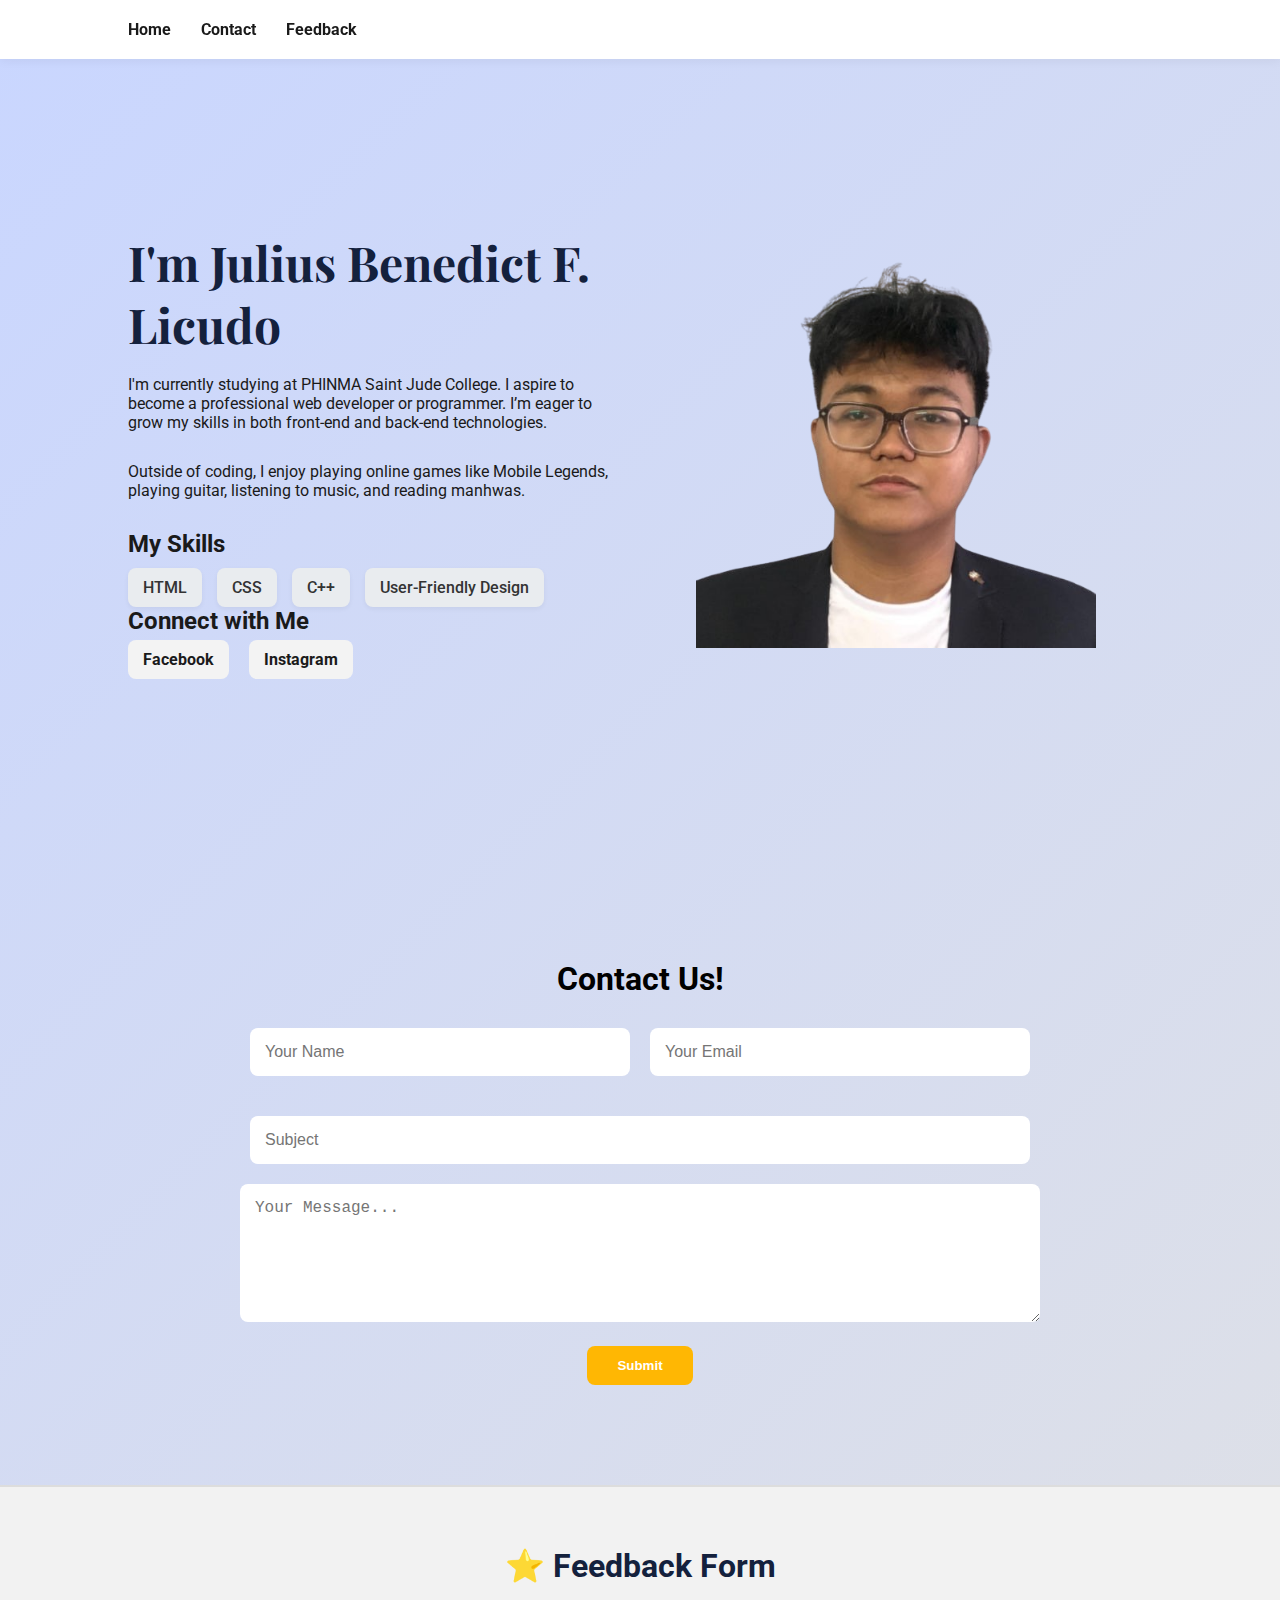
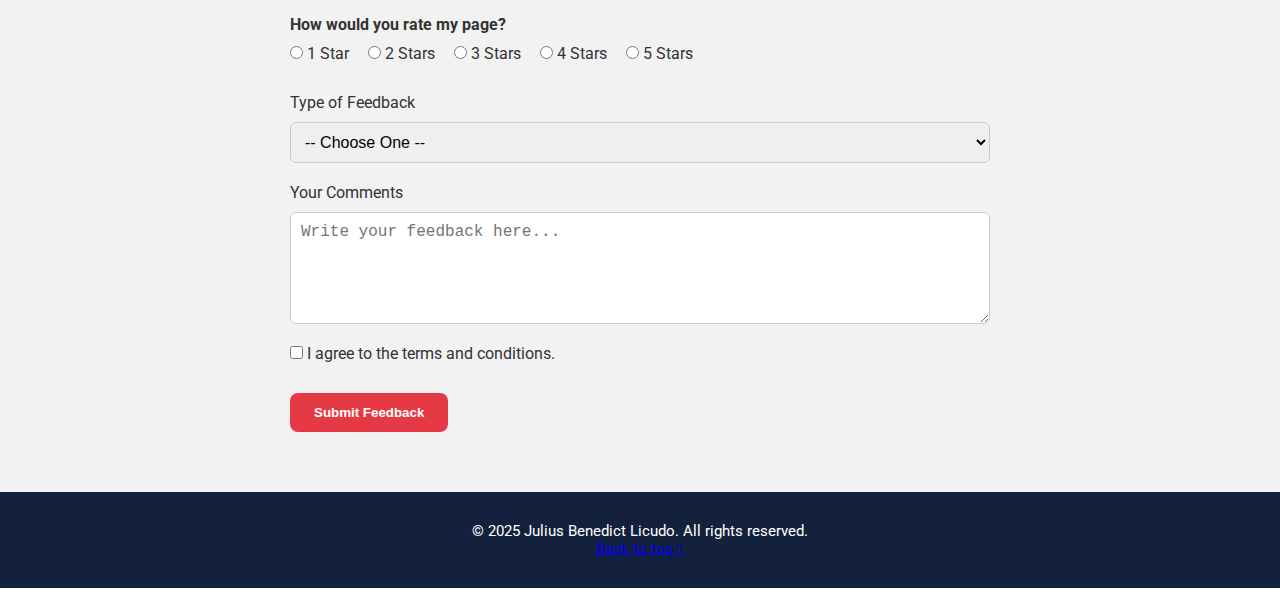
<file: index.html>
<!DOCTYPE html>
<html lang="en">
<head>
  <meta charset="UTF-8" />
  <meta name="viewport" content="width=device-width, initial-scale=1.0" />
  <title>Julius | Web Developer</title>
  <link rel="stylesheet" href="style.css" />
  <link href="https://fonts.googleapis.com/css2?family=Playfair+Display:wght@700&family=Roboto&display=swap" rel="stylesheet">
</head>
<body id="top">

  <header>
    <nav class="navbar">
      <ul class="nav-links">
        <li><a href="#">Home</a></li>
        <li><a href="#contact">Contact</a></li>
        <li><a href="#feedback">Feedback</a></li>
      </ul>
    </nav>
  </header>

  <main>
    <section class="Home">
      <div class="content">
        <h1>I'm Julius Benedict F. Licudo</h1>
        <p>I'm currently studying at PHINMA Saint Jude College. I aspire to become a professional web developer or programmer. I’m eager to grow my skills in both front-end and back-end technologies.</p>
        <p>Outside of coding, I enjoy playing online games like Mobile Legends, playing guitar, listening to music, and reading manhwas.</p>

        <h2>My Skills</h2>
        <ul class="skills-list">
          <li>HTML</li>
          <li>CSS</li>
          <li>C++</li>
          <li>User-Friendly Design</li>
        </ul>

        <h2>Connect with Me</h2>
        <ul class="social-icons">
          <li><a href="https://www.facebook.com/Licudo.Julius" target="_blank">Facebook</a></li>
          <li><a href="https://www.instagram.com/drieeeen/" target="_blank">Instagram</a></li>
        </ul>
      </div>

      <div class="image">
        <img src="Pic.png" alt="My photo" />
      </div>
    </section>

   
    <section id="contact" class="contact-section">
      <h2>Contact Us!</h2>
      <form id="contact-form" class="contact-form" action="https://formsubmit.co/licudo.julius15@gmail.com" method="POST">
        <input type="hidden" name="_captcha" value="false">
        <input type="hidden" name="_template" value="table">
        <div class="form-row">
          <input type="text" name="name" placeholder="Your Name" required />
          <input type="email" name="email" placeholder="Your Email" required />
        </div>
        <input type="text" name="subject" placeholder="Subject" required />
        <textarea name="message" placeholder="Your Message..." rows="6" required></textarea>
        <button type="submit">Submit</button>
      </form>
    </section>

    <!-- Feedback Form -->
    <section id="feedback" class="feedback-section">
      <h2>⭐ Feedback Form</h2>
      <form id="feedback-form" class="feedback-form" action="https://formsubmit.co/jufl.licudo.sjc@phinmaed.com" method="POST">
        <input type="hidden" name="_captcha" value="false">
        <input type="hidden" name="_template" value="table">

        <fieldset>
          <legend>How would you rate my page?</legend>
          <label><input type="radio" name="rating" value="1" required /> 1 Star</label>
          <label><input type="radio" name="rating" value="2" /> 2 Stars</label>
          <label><input type="radio" name="rating" value="3" /> 3 Stars</label>
          <label><input type="radio" name="rating" value="4" /> 4 Stars</label>
          <label><input type="radio" name="rating" value="5" /> 5 Stars</label>
        </fieldset>

        <div class="form-group">
          <label for="type">Type of Feedback</label>
          <select id="type" name="type" required>
            <option value="">-- Choose One --</option>
            <option value="bug">Bug Report</option>
            <option value="suggestion">Suggestion</option>
            <option value="praise">Praise</option>
          </select>
        </div>

        <div class="form-group">
          <label for="comments">Your Comments</label>
          <textarea id="comments" name="comments" rows="5" required placeholder="Write your feedback here..."></textarea>
        </div>

        <div class="form-group">
          <label>
            <input type="checkbox" name="terms" required />
            I agree to the terms and conditions.
          </label>
        </div>

        <button type="submit" class="btn">Submit Feedback</button>
      </form>
    </section>
  </main>

  
  <div id="success-message" style="display: none; text-align:center; color: green; margin: 20px 0;">
    ✅ Message sent successfully!
  </div>

  <footer class="site-footer">
    <p>&copy; 2025 Julius Benedict Licudo. All rights reserved.</p>
    <a href="#top" class="back-to-top">Back to top ↑</a>
  </footer>

  <!-- Script for both forms -->
  <script>
    function handleFormSubmit(formId) {
      const form = document.getElementById(formId);
      if (!form) return;

      form.addEventListener("submit", function (e) {
        e.preventDefault();

        const formData = new FormData(form);

        fetch(form.action, {
          method: "POST",
          body: formData
        })
        .then(() => {
          showSuccessMessage();
          form.reset();
        })
        .catch(() => {
          showSuccessMessage();
          form.reset();
        });
      });
    }

    function showSuccessMessage() {
      const msg = document.getElementById("success-message");
      msg.style.display = "block";
      setTimeout(() => {
        msg.style.display = "none";
      }, 5000);
    }

    handleFormSubmit("contact-form");
    handleFormSubmit("feedback-form");
  </script>

</body>
</html>
</file>
<file: style.css>
* {
    margin: 0;
    padding: 0;
    box-sizing: border-box;
}

body {
    font-family: 'Roboto', sans-serif;
    background: linear-gradient(135deg, #c9d6ff, #e2e2e2);
    color: #1a1a1a;
    min-height: 100vh;
}
header {
    width: 100%;
    background-color: #fff;
    padding: 20px 10%;
    box-shadow: 0 2px 10px rgba(0, 0, 0, 0.05);
    position: fixed;
    top: 0;
    left: 0;
    z-index: 999;
}

.navbar {
    display: flex;
    justify-content: space-between;
    align-items: center;
}

.logo {
    font-family: 'Playfair Display', serif;
    font-size: 24px;
    color: #14213d;
}

.nav-links {
    list-style: none;
    display: flex;
    gap: 30px;
}

    .nav-links li a {
        text-decoration: none;
        font-weight: bold;
        color: #1a1a1a;
        transition: color 0.3s;
    }

        .nav-links li a:hover {
            color: #e63946;
        }


.Home {
    display: flex;
    justify-content: space-between;
    align-items: center;
    padding: 60px 10%;
    min-height: 100vh;
}

.content {
    flex: 1;
}

    .content h1 {
        font-family: 'Playfair Display', serif;
        font-size: 3rem;
        line-height: 1.3;
        margin-bottom: 20px;
        color: #14213d;
    }

        .content h1 span {
            font-size: 3.5rem;
            color: #14213d;
        }

    .content p {
        font-size: 1rem;
        max-width: 500px;
        margin-bottom: 30px;
    }


.image {
    flex: 1;
    text-align: center;
}

    .image img {
        width: 80%;
        max-width: 400px;
        object-fit: cover;
    }

.skills-list {
    list-style: none;
    display: flex;
    flex-wrap: wrap;
    gap: 15px;
    margin-top: 10px;
    padding-left: 0;
}

    .skills-list li {
        background-color: #e9ecef;
        padding: 10px 15px;
        border-radius: 8px;
        font-weight: 500;
        color: #333;
        box-shadow: 0 2px 5px rgba(0,0,0,0.05);
    }
.social-icons {
    list-style: none;
    display: flex;
    gap: 20px;
    margin-top: 15px;
    padding-left: 0;
}

    .social-icons li a {
        text-decoration: none;
        color: #1a1a1a;
        font-weight: bold;
        background-color: #f3f3f3;
        padding: 10px 15px;
        border-radius: 8px;
        transition: 0.3s;
    }

        .social-icons li a:hover {
            background-color: #e63946;
            color: white;
        }
/* Contact Section */
.contact-section {
    background-color: transparent;
    padding: 60px 10%;
    text-align: center;
    color: black;
}

    .contact-section h2 {
        font-size: 2rem;
        margin-bottom: 30px;
    }

.contact-form {
    max-width: 800px;
    margin: 0 auto;
}

.form-row {
    display: flex;
    gap: 20px;
    margin-bottom: 20px;
    flex-wrap: wrap;
    justify-content: center;
}

.contact-form input,
.contact-form textarea {
    padding: 15px;
    border: none;
    border-radius: 8px;
    font-size: 1rem;
    width: 100%;
    max-width: 380px;
}

.contact-form textarea {
    width: 100%;
    max-width: 100%;
    resize: vertical;
}

.contact-form button {
    background-color: #ffb703;
    color: white;
    font-weight: bold;
    border: none;
    padding: 12px 30px;
    border-radius: 8px;
    cursor: pointer;
    margin-top: 20px;
    transition: background 0.3s;
}

    .contact-form button:hover {
        background-color: #fb8500;
    }
.contact-form input[name="subject"] {
    margin: 20px 0;
    padding: 15px;
    border: none;
    border-radius: 8px;
    font-size: 1rem;
    width: 100%;
    max-width: 780px;
}

.feedback-section {
    background-color: #f2f2f2;
    padding: 60px 10%;
    margin-top: 40px;
    border-top: 2px solid #ddd;
    color: #333;
}

    .feedback-section h2 {
        font-size: 2rem;
        text-align: center;
        margin-bottom: 30px;
        color: #14213d;
    }

.feedback-form {
    max-width: 700px;
    margin: 0 auto;
}

    .feedback-form fieldset {
        border: none;
        margin-bottom: 20px;
    }

        .feedback-form fieldset legend {
            font-weight: bold;
            margin-bottom: 10px;
        }

    .feedback-form label {
        margin-right: 15px;
        display: inline-block;
        margin-bottom: 10px;
    }

    .feedback-form .form-group {
        margin-bottom: 20px;
        display: flex;
        flex-direction: column;
    }

    .feedback-form select,
    .feedback-form textarea {
        padding: 10px;
        font-size: 1rem;
        border-radius: 6px;
        border: 1px solid #ccc;
    }

    .feedback-form .btn {
        background-color: #e63946;
        color: white;
        padding: 12px 24px;
        border: none;
        border-radius: 8px;
        font-weight: bold;
        cursor: pointer;
        transition: 0.3s;
    }

        .feedback-form .btn:hover {
            background-color: #d62839;
        }
   
    body > main {
        flex: 1;
    }


.site-footer {
    background-color: #14213d;
    color: white;
    text-align: center;
    padding: 30px 20px;
    font-size: 0.95rem;
    margin-top: auto; 
}

html {
    scroll-behavior: smooth;
}
#success-message {
    
    display: none;
    position: fixed;
    bottom: 20px;
    right: 20px;
    background-color: #28a745;
    color: white;
    padding: 15px 20px;
    border-radius: 6px;
    box-shadow: 0 4px 6px rgba(0, 0, 0, 0.1);
    font-size: 1rem;
    z-index: 9999;
}


@keyframes slideIn {
    from {
        transform: translateY(20px);
        opacity: 0;
    }

    to {
        transform: translateY(0px);
        opacity: 1;
    }
}
</file>
